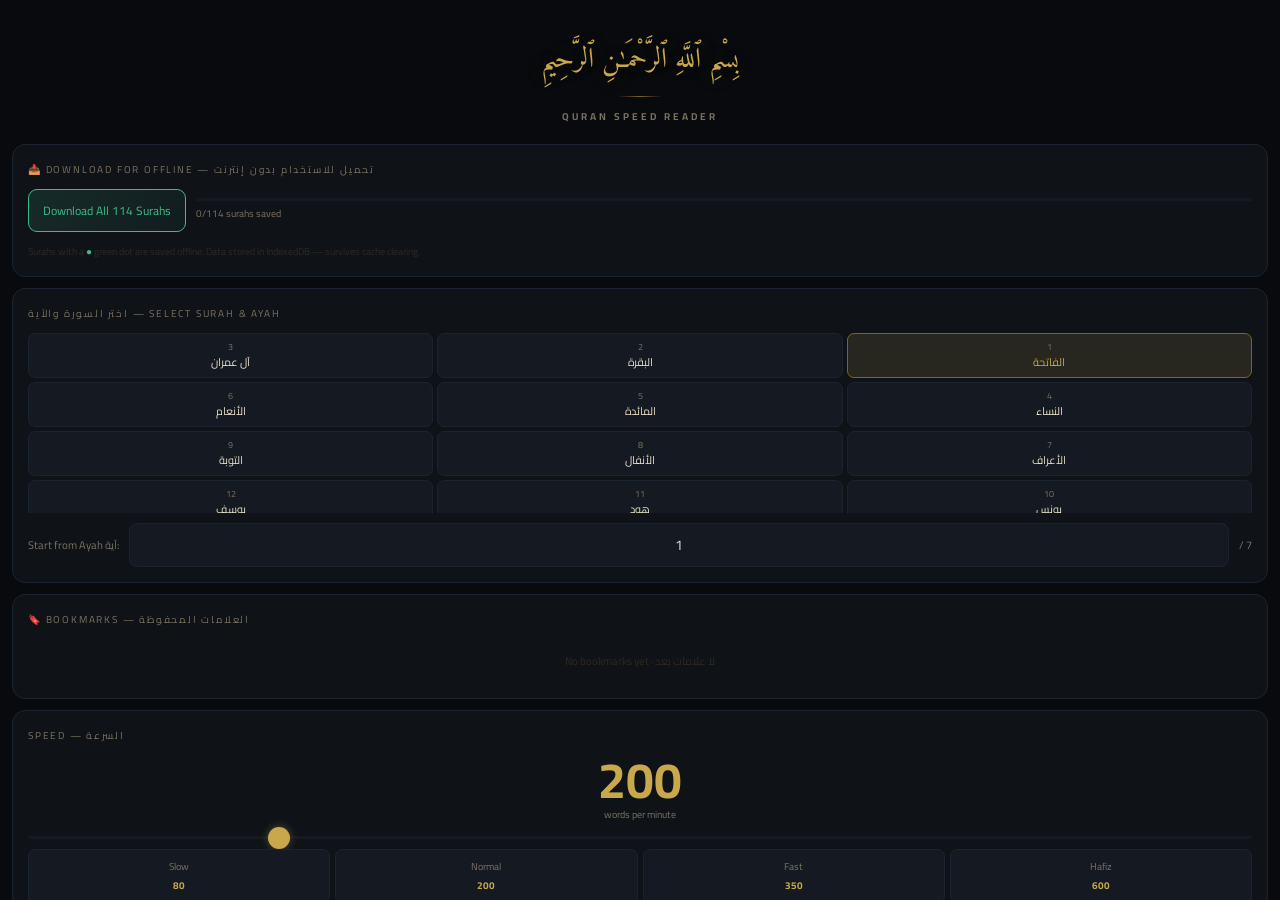
<file: index.html>
<!DOCTYPE html>
<html lang="ar" dir="rtl">
<head>
<meta charset="UTF-8">
<meta name="viewport" content="width=device-width, initial-scale=1.0, maximum-scale=1.0, user-scalable=no">
<meta name="theme-color" content="#080a0d">
<meta name="apple-mobile-web-app-capable" content="yes">
<meta name="apple-mobile-web-app-status-bar-style" content="black-translucent">
<meta name="apple-mobile-web-app-title" content="QuranReader">
<title>قارئ القرآن السريع</title>
<link rel="manifest" href="./manifest.json">
<link rel="apple-touch-icon" href="./icons/icon-192.png">
<link rel="preconnect" href="https://fonts.googleapis.com">
<link href="https://fonts.googleapis.com/css2?family=Amiri:wght@400;700&family=Cairo:wght@300;400;600&display=swap" rel="stylesheet">
<link rel="stylesheet" href="./css/style.css">
</head>
<body>

<!-- ══════════════════════════════════════
     SETUP SCREEN
══════════════════════════════════════ -->
<div class="screen" id="setupScreen">

  <div class="hdr">
    <div class="bismillah">بِسْمِ ٱللَّهِ ٱلرَّحْمَـٰنِ ٱلرَّحِيمِ</div>
    <div class="hdr-div"></div>
    <h1>Quran Speed Reader</h1>
  </div>

  <!-- ── Download for Offline ── -->
  <div class="card">
    <div class="clbl">📥 Download for Offline — تحميل للاستخدام بدون إنترنت</div>
    <div class="dl-row">
      <button class="dl-btn" id="downloadAllBtn" onclick="downloadAll()">
        Download All 114 Surahs
      </button>
      <div class="dl-progress">
        <div class="dl-bar-outer">
          <div class="dl-bar-inner" id="downloadProgressBar"></div>
        </div>
        <div class="dl-text" id="downloadProgressText">0/114 surahs saved</div>
      </div>
    </div>
    <div style="font-size:10px;color:var(--text-muted);direction:ltr">
      Surahs with a <span style="color:var(--green)">●</span> green dot are saved offline. Data stored in IndexedDB — survives cache clearing.
    </div>
  </div>

  <!-- ── Surah + Ayah ── -->
  <div class="card">
    <div class="clbl">اختر السورة والآية — Select Surah & Ayah</div>
    <div class="surah-grid" id="surahGrid"></div>
    <div class="ayah-row">
      <label>Start from Ayah آية:</label>
      <input type="number" id="ayahInput" value="1" min="1" max="7"
        oninput="onAyahInput(this.value)">
      <span id="ayahMax">/ 7</span>
    </div>
  </div>

  <!-- ── Bookmarks ── -->
  <div class="card">
    <div class="clbl">🔖 Bookmarks — العلامات المحفوظة</div>
    <div class="bm-list" id="bmList"></div>
  </div>

  <!-- ── Speed ── -->
  <div class="card">
    <div class="clbl">Speed — السرعة</div>
    <div class="spd-num" id="spdNum">200</div>
    <div class="spd-unit">words per minute</div>
    <input type="range" id="spdSlider" min="50" max="800" value="200" step="10"
      oninput="onSpdSlider(this.value)">
    <div class="presets">
      <button class="pbtn" onclick="setSpd(80)">Slow<br><b style="color:var(--gold)">80</b></button>
      <button class="pbtn" onclick="setSpd(200)">Normal<br><b style="color:var(--gold)">200</b></button>
      <button class="pbtn" onclick="setSpd(350)">Fast<br><b style="color:var(--gold)">350</b></button>
      <button class="pbtn" onclick="setSpd(600)">Hafiz<br><b style="color:var(--gold)">600</b></button>
    </div>
  </div>

  <!-- ── Khatmah ── -->
  <div class="kbox">
    <div class="klbl">Khatmah Estimate — وقت الختمة</div>
    <div id="kTime">—</div>
    <div id="kSub">at 200 wpm</div>
  </div>

  <!-- ── Display Settings ── -->
  <div class="card">
    <div class="clbl">Display Settings — إعدادات العرض</div>
    <div class="srow">
      <label>Center size</label>
      <input type="range" id="centerSizeSlider" min="32" max="90" value="58" step="2" oninput="onCenterSize(this.value)">
      <span id="centerSizeVal">58px</span>
    </div>
    <div class="srow">
      <label>Side opacity</label>
      <input type="range" id="sideOpacitySlider" min="10" max="80" value="38" step="2" oninput="onSideOpacity(this.value)">
      <span id="sideOpacityVal">38%</span>
    </div>
    <div class="srow">
      <label>Side size −</label>
      <input type="range" id="sideSizeDiffSlider" min="0" max="18" value="4" step="1" oninput="onSideSizeDiff(this.value)">
      <span id="sideSizeDiffVal">4px</span>
    </div>
    <div class="srow">
      <label>Tajweed delay</label>
      <input type="range" id="tajweedSlider" min="0" max="600" value="120" step="10" oninput="onTajweedDelay(this.value)">
      <span id="tajweedVal">120ms</span>
    </div>

    <!-- Tajweed colour legend -->
    <div style="margin-top:12px;font-size:10px;color:var(--text-dim);direction:ltr;margin-bottom:5px">Tajweed colour guide:</div>
    <div class="tj-legend">
      <div class="tj-item"><div class="tj-dot" style="background:#537FFF"></div>Madd</div>
      <div class="tj-item"><div class="tj-dot" style="background:#FF7E1E"></div>Ghunnah</div>
      <div class="tj-item"><div class="tj-dot" style="background:#9400D3"></div>Ikhfa</div>
      <div class="tj-item"><div class="tj-dot" style="background:#DD6600"></div>Qalqalah</div>
      <div class="tj-item"><div class="tj-dot" style="background:#FF0080"></div>Iqlab</div>
      <div class="tj-item"><div class="tj-dot" style="background:#9c9c9c"></div>Wasl / Lam</div>
      <div class="tj-item"><div class="tj-dot" style="background:#008000"></div>Idghaam</div>
    </div>
  </div>

  <!-- ── Eye Tracking ── -->
  <div class="card">
    <div class="trow">
      <div>
        <div class="tlbl">👁 Eye Tracking — تتبع العين</div>
        <div class="tsub">Pauses when you look away · يتوقف عند النظر بعيداً</div>
      </div>
      <label class="tog">
        <input type="checkbox" id="eyeToggle" checked onchange="onEyeToggle(this.checked)">
        <span class="ttrack"></span>
      </label>
    </div>
  </div>

  <button class="startbtn" id="startBtn" onclick="startReading()">ابدأ القراءة ▶</button>
</div>


<!-- ══════════════════════════════════════
     READER SCREEN
══════════════════════════════════════ -->
<div class="screen hidden" id="readerScreen">

  <!-- Top bar -->
  <div class="rbar">
    <div class="iconbtn" onclick="goBack()">←</div>
    <div class="rinfo">
      <div class="rsname" id="rSurahName">—</div>
      <div class="rvinfo" id="rInfo">—</div>
    </div>
    <div class="iconbtn" id="bmBtn" onclick="addBookmark()">🔖</div>
    <div class="iconbtn" id="eyeIco">👁</div>
  </div>

  <!-- Progress -->
  <div class="pbar-o"><div class="pbar-i" id="pbar" style="width:0%"></div></div>

  <!-- Word stage -->
  <div class="stage" id="stage"
    ontouchstart="onHoldStart(event)" ontouchend="onHoldEnd(event)"
    onmousedown="onHoldStart(event)" onmouseup="onHoldEnd(event)" onmouseleave="onHoldEnd(event)">

    <!-- Top focus line -->
    <svg class="focus-svg" viewBox="0 0 400 30" preserveAspectRatio="xMidYMid meet">
      <defs>
        <linearGradient id="fgTop" x1="0%" y1="0%" x2="100%" y2="0%">
          <stop offset="0%"   stop-color="transparent"/>
          <stop offset="38%"  stop-color="#7a6330" stop-opacity=".45"/>
          <stop offset="50%"  stop-color="#c9a84c" stop-opacity=".85"/>
          <stop offset="62%"  stop-color="#7a6330" stop-opacity=".45"/>
          <stop offset="100%" stop-color="transparent"/>
        </linearGradient>
      </defs>
      <!-- Main horizontal line -->
      <line x1="0" y1="22" x2="400" y2="22" stroke="url(#fgTop)" stroke-width="1"/>
      <!-- Center pointer (chevron pointing down toward words) -->
      <polyline points="188,22 200,8 212,22" fill="none" stroke="#c9a84c" stroke-width="1.3" stroke-linejoin="round" opacity=".65"/>
      <circle cx="200" cy="5" r="2.5" fill="#c9a84c" opacity=".5"/>
    </svg>

    <!-- Word rail: 3 columns — past | CENTER | next -->
    <div class="word-rail" id="wordRail">
      <div class="word-rail-past" id="railPast"></div>
      <div class="word-rail-center" id="railCenter"></div>
      <div class="word-rail-next" id="railNext"></div>
    </div>

    <!-- Bottom focus line -->
    <svg class="focus-svg" viewBox="0 0 400 30" preserveAspectRatio="xMidYMid meet">
      <defs>
        <linearGradient id="fgBot" x1="0%" y1="0%" x2="100%" y2="0%">
          <stop offset="0%"   stop-color="transparent"/>
          <stop offset="38%"  stop-color="#7a6330" stop-opacity=".45"/>
          <stop offset="50%"  stop-color="#c9a84c" stop-opacity=".85"/>
          <stop offset="62%"  stop-color="#7a6330" stop-opacity=".45"/>
          <stop offset="100%" stop-color="transparent"/>
        </linearGradient>
      </defs>
      <line x1="0" y1="8" x2="400" y2="8" stroke="url(#fgBot)" stroke-width="1"/>
      <polyline points="188,8 200,22 212,8" fill="none" stroke="#c9a84c" stroke-width="1.3" stroke-linejoin="round" opacity=".65"/>
      <circle cx="200" cy="25" r="2.5" fill="#c9a84c" opacity=".5"/>
    </svg>

    <!-- Pause overlay -->
    <div class="poverlay" id="poverlay">
      <div class="pico" id="pIco">⏸</div>
      <div class="ptxt" id="pTxt">متوقف مؤقتاً</div>
      <div class="psub" id="pSub">اضغط ▶ للمتابعة</div>
    </div>

    <div class="hold-hint">hold center to freeze · اضغط مطولاً لتجميد</div>
  </div>

  <!-- Controls -->
  <div class="cbar">
    <button class="playbtn" id="playBtn" onclick="togglePlay()">⏸</button>
    <div class="crow">
      <span class="smlbl">wpm</span>
      <input type="range" id="miniSlider" min="50" max="800" value="200" step="10"
        oninput="onMiniSpd(this.value)">
      <span id="miniVal">200</span>
    </div>
  </div>
</div>


<!-- ══════════════════════════════════════
     DONE SCREEN
══════════════════════════════════════ -->
<div class="screen hidden" id="doneScreen">
  <div class="dico">🌙</div>
  <div class="dtitle">أحسنت!</div>
  <div class="dsub" id="doneMsg">Completed reading</div>
  <button class="dbtn" onclick="goBack()">العودة للقائمة</button>
</div>


<!-- Hidden camera elements -->
<video id="eyeVid" playsinline muted autoplay></video>
<canvas id="eyeCvs"></canvas>

<!-- Toast notification -->
<div id="toast"></div>

<!-- Scripts — order matters -->
<script src="./js/db.js"></script>
<script src="./js/eye.js"></script>
<script src="./js/app.js"></script>
<script>
  // Boot after DOM + scripts loaded
  document.addEventListener('DOMContentLoaded', boot);
</script>
</body>
</html>
</file>
<file: css/style.css>
/* ═══════════════════════════════════════════════════
   style.css — Quran Speed Reader PWA
═══════════════════════════════════════════════════ */
:root {
  --bg: #080a0d;
  --surface: #0f1318;
  --surface2: #151a22;
  --border: #1c2330;
  --gold: #c9a84c;
  --gold-dim: #7a6330;
  --gold-bright: #e8c96a;
  --text: #e8dfc8;
  --text-dim: #7a7060;
  --text-muted: #2e2820;
  --green: #3dba87;
  --red: #e05555;
  --r: 13px;
  --center-size: 58px;
  --side-opacity: 0.38;
  --side-size-diff: 4px;
}

* { box-sizing: border-box; margin: 0; padding: 0; -webkit-tap-highlight-color: transparent; user-select: none; -webkit-user-select: none; }
html, body { height: 100%; overflow: hidden; }
body { background: var(--bg); color: var(--text); font-family: 'Cairo', sans-serif; display: flex; flex-direction: column; }

/* ── SCREENS ── */
.screen { position: absolute; inset: 0; display: flex; flex-direction: column; transition: opacity .3s, transform .3s; overflow-y: auto; overflow-x: hidden; }
.screen.hidden { opacity: 0; pointer-events: none; transform: scale(.97); }

/* ══════════════════════════════════════
   SETUP SCREEN
══════════════════════════════════════ */
#setupScreen { padding-bottom: 56px; }
.hdr { text-align: center; padding: 36px 20px 18px; }
.bismillah { font-family: 'Amiri', serif; font-size: clamp(19px, 5.5vw, 28px); color: var(--gold); line-height: 1.8; text-shadow: 0 0 28px rgba(201,168,76,.22); }
.hdr h1 { font-size: 10px; color: var(--text-dim); letter-spacing: 3px; text-transform: uppercase; direction: ltr; margin-top: 6px; }
.hdr-div { width: 44px; height: 1px; background: linear-gradient(90deg, transparent, var(--gold-dim), transparent); margin: 10px auto; }

.card { margin: 0 12px 11px; background: var(--surface); border: 1px solid var(--border); border-radius: var(--r); padding: 15px; }
.clbl { font-size: 10px; color: var(--text-dim); letter-spacing: 1.8px; text-transform: uppercase; margin-bottom: 10px; direction: ltr; }

/* Surah grid */
.surah-grid { display: grid; grid-template-columns: repeat(3, 1fr); gap: 4px; max-height: 180px; overflow-y: auto; margin-bottom: 10px; }
.sgbtn { background: var(--surface2); border: 1px solid var(--border); border-radius: 7px; padding: 7px 4px; color: var(--text); font-family: 'Cairo', sans-serif; font-size: 11px; cursor: pointer; text-align: center; line-height: 1.4; transition: border-color .12s, background .12s, color .12s; position: relative; }
.sgbtn.sel { background: rgba(201,168,76,.13); border-color: var(--gold-dim); color: var(--gold); }
/* Green dot = downloaded (offline available) */
.sgbtn.downloaded::after { content: ''; position: absolute; top: 3px; left: 4px; width: 5px; height: 5px; border-radius: 50%; background: var(--green); opacity: .7; }
.sgbtn .n { display: block; font-size: 9px; color: var(--text-dim); margin-bottom: 1px; }

/* Ayah row */
.ayah-row { display: flex; align-items: center; gap: 10px; direction: ltr; margin-top: 8px; }
.ayah-row label { font-size: 11px; color: var(--text-dim); white-space: nowrap; }
#ayahInput { flex: 1; background: var(--surface2); border: 1px solid var(--border); border-radius: 8px; color: var(--text); font-family: 'Cairo', sans-serif; font-size: 14px; padding: 8px 10px; outline: none; text-align: center; -moz-appearance: textfield; }
#ayahInput::-webkit-inner-spin-button, #ayahInput::-webkit-outer-spin-button { -webkit-appearance: none; }
#ayahInput:focus { border-color: var(--gold-dim); }
#ayahMax { font-size: 11px; color: var(--text-dim); }

/* Download section */
.dl-row { display: flex; align-items: center; gap: 10px; direction: ltr; margin-bottom: 10px; }
.dl-btn { background: linear-gradient(135deg, rgba(61,186,135,.15), rgba(61,186,135,.05)); border: 1px solid var(--green); border-radius: 9px; color: var(--green); font-family: 'Cairo', sans-serif; font-size: 12px; padding: 9px 14px; cursor: pointer; flex-shrink: 0; transition: all .15s; }
.dl-btn:active { transform: scale(.97); }
.dl-btn:disabled { opacity: .5; cursor: default; }
.dl-progress { flex: 1; }
.dl-bar-outer { height: 3px; background: var(--surface2); border-radius: 2px; margin-bottom: 3px; }
.dl-bar-inner { height: 100%; background: var(--green); border-radius: 2px; width: 0%; transition: width .3s; }
.dl-text { font-size: 10px; color: var(--text-dim); direction: ltr; }

/* Bookmarks */
.bm-list { display: flex; flex-direction: column; gap: 5px; max-height: 140px; overflow-y: auto; }
.bm-item { display: flex; align-items: center; gap: 8px; background: var(--surface2); border: 1px solid var(--border); border-radius: 9px; padding: 9px 11px; cursor: pointer; transition: border-color .12s; direction: ltr; }
.bm-item:hover { border-color: var(--gold-dim); }
.bm-go { flex: 1; text-align: right; direction: rtl; }
.bm-name { font-family: 'Amiri', serif; font-size: 14px; color: var(--gold); }
.bm-pos { font-size: 10px; color: var(--text-dim); margin-top: 1px; }
.bm-del { background: none; border: none; color: var(--text-muted); font-size: 15px; cursor: pointer; padding: 0 2px; flex-shrink: 0; line-height: 1; }
.bm-del:hover { color: var(--red); }
.bm-empty { font-size: 11px; color: var(--text-muted); text-align: center; padding: 12px; direction: ltr; }

/* Speed */
.spd-num { font-size: clamp(34px, 10vw, 50px); font-weight: 700; color: var(--gold); line-height: 1; direction: ltr; text-align: center; }
.spd-unit { font-size: 10px; color: var(--text-dim); direction: ltr; text-align: center; margin-bottom: 12px; }
input[type=range] { -webkit-appearance: none; appearance: none; width: 100%; height: 3px; border-radius: 2px; background: var(--surface2); outline: none; direction: ltr; display: block; }
input[type=range]::-webkit-slider-thumb { -webkit-appearance: none; width: 22px; height: 22px; border-radius: 50%; background: var(--gold); cursor: pointer; box-shadow: 0 0 9px rgba(201,168,76,.38); }
.presets { display: flex; gap: 5px; margin-top: 10px; direction: ltr; }
.pbtn { flex: 1; background: var(--surface2); border: 1px solid var(--border); border-radius: 7px; padding: 7px 2px; color: var(--text-dim); font-family: 'Cairo', sans-serif; font-size: 10px; cursor: pointer; text-align: center; transition: border-color .12s; }
.pbtn:active { border-color: var(--gold-dim); color: var(--gold); }

/* Khatmah */
.kbox { margin: 0 12px 11px; background: linear-gradient(135deg, rgba(201,168,76,.07), rgba(201,168,76,.02)); border: 1px solid var(--gold-dim); border-radius: var(--r); padding: 15px; text-align: center; }
.klbl { font-size: 10px; color: var(--text-dim); letter-spacing: 1px; text-transform: uppercase; direction: ltr; margin-bottom: 4px; }
#kTime { font-size: clamp(20px, 5.5vw, 28px); font-weight: 700; color: var(--gold); direction: ltr; }
#kSub { font-size: 10px; color: var(--text-dim); margin-top: 2px; }

/* Toggle */
.trow { display: flex; align-items: center; justify-content: space-between; direction: ltr; padding: 2px 0; }
.tlbl { font-size: 13px; color: var(--text); }
.tsub { font-size: 10px; color: var(--text-dim); margin-top: 1px; }
.tog { position: relative; width: 46px; height: 25px; flex-shrink: 0; }
.tog input { opacity: 0; width: 0; height: 0; }
.ttrack { position: absolute; inset: 0; background: var(--surface2); border: 1px solid var(--border); border-radius: 13px; cursor: pointer; transition: .22s; }
.ttrack::after { content: ''; position: absolute; left: 3px; top: 3px; width: 17px; height: 17px; border-radius: 50%; background: var(--text-dim); transition: .22s; }
.tog input:checked + .ttrack { background: rgba(61,186,135,.2); border-color: var(--green); }
.tog input:checked + .ttrack::after { transform: translateX(21px); background: var(--green); }

/* Settings sliders */
.srow { display: flex; align-items: center; gap: 10px; direction: ltr; margin-top: 9px; }
.srow label { font-size: 10px; color: var(--text-dim); min-width: 72px; }
.srow input { flex: 1; }
.srow span { font-size: 11px; color: var(--gold); min-width: 36px; text-align: right; }

/* Tajweed legend */
.tj-legend { display: flex; flex-wrap: wrap; gap: 6px 10px; margin-top: 10px; direction: ltr; }
.tj-item { display: flex; align-items: center; gap: 4px; font-size: 10px; color: var(--text-dim); }
.tj-dot { width: 8px; height: 8px; border-radius: 50%; flex-shrink: 0; }

/* Start button */
.startbtn { display: block; width: calc(100% - 24px); margin: 4px 12px 0; padding: 16px; background: linear-gradient(135deg, var(--gold), #a87c2a); border: none; border-radius: var(--r); color: #080a0d; font-family: 'Amiri', serif; font-size: 19px; font-weight: 700; cursor: pointer; box-shadow: 0 4px 18px rgba(201,168,76,.2); transition: all .12s; }
.startbtn:active { transform: scale(.98); }
.startbtn:disabled { opacity: .45; cursor: default; transform: none; }

/* ══════════════════════════════════════
   READER SCREEN
══════════════════════════════════════ */
#readerScreen { overflow: hidden; }
.rbar { display: flex; align-items: center; gap: 8px; padding: 10px 12px 8px; border-bottom: 1px solid var(--border); flex-shrink: 0; direction: ltr; }
.iconbtn { width: 34px; height: 34px; background: var(--surface); border: 1px solid var(--border); border-radius: 9px; display: flex; align-items: center; justify-content: center; cursor: pointer; color: var(--text-dim); font-size: 15px; flex-shrink: 0; transition: border-color .12s; }
.iconbtn:active { border-color: var(--gold-dim); }
.iconbtn.on { border-color: var(--green); }
.iconbtn.away { border-color: var(--red); background: rgba(224,85,85,.08); }
.rinfo { text-align: center; flex: 1; }
.rsname { font-family: 'Amiri', serif; font-size: 15px; color: var(--gold); direction: rtl; }
.rvinfo { font-size: 10px; color: var(--text-dim); direction: ltr; margin-top: 1px; }
.pbar-o { height: 2px; background: var(--border); flex-shrink: 0; }
.pbar-i { height: 100%; background: linear-gradient(90deg, var(--gold-dim), var(--gold)); transition: width .25s; }

/* Stage */
.stage { flex: 1; display: flex; flex-direction: column; align-items: center; justify-content: center; padding: 0 10px; position: relative; min-height: 0; touch-action: none; overflow: hidden; }

/* Focus lines SVG */
.focus-svg { width: 100%; max-width: 900px; flex-shrink: 0; pointer-events: none; }

/* ── WORD RAIL — 3-column grid for guaranteed centering ──
   col 1 (1fr): past words  — flex row, words radiate RIGHT from center
   col 2 (auto): CENTER word — always exactly in the middle
   col 3 (1fr): next words  — flex row, words radiate LEFT from center
   Both side columns are equal width so center can never drift.
*/
.word-rail {
  display: grid;
  grid-template-columns: 1fr auto 1fr;
  align-items: center;
  width: 100%;
  overflow: visible;
  flex-shrink: 0;
  padding: 8px 0;
}
.word-rail-past {
  display: flex;
  align-items: center;
  justify-content: flex-end;   /* words stack toward center on right */
  direction: ltr;              /* LTR so closest word is rightmost = nearest center */
  gap: clamp(8px, 2vw, 20px);
  overflow: visible;
  padding-right: clamp(8px, 2vw, 20px);
}
.word-rail-center {
  display: flex;
  align-items: center;
  justify-content: center;
  overflow: visible;
}
.word-rail-next {
  display: flex;
  align-items: center;
  justify-content: flex-start; /* words stack toward center on left */
  direction: rtl;              /* RTL so closest word is leftmost = nearest center */
  gap: clamp(8px, 2vw, 20px);
  overflow: visible;
  padding-left: clamp(8px, 2vw, 20px);
}

/* Base word slot */
.ws {
  font-family: 'Amiri', serif;
  white-space: nowrap;
  flex-shrink: 0;
  overflow: visible;
  line-height: 1.5;
  transition: opacity .15s ease, font-size .18s ease;
  display: inline-block;
  text-align: center;
  color: var(--text);
}
.ws.hidden-slot { display: none; }
.ws.center {
  font-size: var(--center-size);
  opacity: 1;
  text-shadow: 0 0 32px rgba(201,168,76,.1);
}
/* Past words — fade going right */
.ws.past-1 { opacity: var(--side-opacity);                font-size: calc(var(--center-size) - var(--side-size-diff)); }
.ws.past-2 { opacity: calc(var(--side-opacity) * 0.68);   font-size: calc(var(--center-size) - var(--side-size-diff) - 3px); }
.ws.past-3 { opacity: calc(var(--side-opacity) * 0.44);   font-size: calc(var(--center-size) - var(--side-size-diff) - 6px); }
.ws.past-4 { opacity: calc(var(--side-opacity) * 0.24);   font-size: calc(var(--center-size) - var(--side-size-diff) - 9px); }
/* Next/upcoming words — fade going left */
.ws.next-1 { opacity: var(--side-opacity);                font-size: calc(var(--center-size) - var(--side-size-diff)); }
.ws.next-2 { opacity: calc(var(--side-opacity) * 0.68);   font-size: calc(var(--center-size) - var(--side-size-diff) - 3px); }
.ws.next-3 { opacity: calc(var(--side-opacity) * 0.44);   font-size: calc(var(--center-size) - var(--side-size-diff) - 6px); }
.ws.next-4 { opacity: calc(var(--side-opacity) * 0.24);   font-size: calc(var(--center-size) - var(--side-size-diff) - 9px); }

/* Frozen state: all words same size + fully visible */
.stage.frozen .ws,
.stage.frozen .word-rail-center .ws {
  opacity: 1 !important;
  font-size: var(--center-size) !important;
  text-shadow: none;
}

@keyframes wordPop {
  0%   { opacity: 0; transform: scale(.87); }
  65%  { transform: scale(1.04); }
  100% { opacity: 1; transform: scale(1); }
}
.ws.center.pop { animation: wordPop .18s ease-out forwards; }

/* Pause overlay */
.poverlay { position: absolute; inset: 0; background: rgba(8,10,13,.88); display: flex; flex-direction: column; align-items: center; justify-content: center; gap: 8px; opacity: 0; pointer-events: none; transition: opacity .22s; backdrop-filter: blur(4px); z-index: 20; }
.poverlay.show { opacity: 1; pointer-events: auto; }
.pico { font-size: 42px; }
.ptxt { font-size: 15px; color: var(--text-dim); font-weight: 600; direction: rtl; }
.psub { font-size: 11px; color: var(--text-muted); direction: rtl; }

/* Hold hint */
.hold-hint { position: absolute; bottom: 8px; left: 50%; transform: translateX(-50%); font-size: 9px; color: var(--text-muted); direction: ltr; pointer-events: none; white-space: nowrap; letter-spacing: .5px; }

/* Controls */
.cbar { padding: 8px 12px 20px; border-top: 1px solid var(--border); flex-shrink: 0; direction: ltr; }
.playbtn { width: 52px; height: 52px; border-radius: 50%; background: linear-gradient(135deg, var(--gold), #a87c2a); border: none; color: #080a0d; font-size: 20px; cursor: pointer; display: flex; align-items: center; justify-content: center; margin: 0 auto 8px; box-shadow: 0 4px 14px rgba(201,168,76,.26); transition: transform .1s; }
.playbtn:active { transform: scale(.9); }
.crow { display: flex; align-items: center; gap: 8px; }
.smlbl { font-size: 10px; color: var(--text-dim); white-space: nowrap; flex-shrink: 0; }
#miniSlider { flex: 1; }
#miniVal { font-size: 12px; color: var(--gold); font-weight: 700; min-width: 30px; text-align: right; flex-shrink: 0; }

/* ══════════════════════════════════════
   DONE SCREEN
══════════════════════════════════════ */
#doneScreen { align-items: center; justify-content: center; text-align: center; padding: 40px 24px; overflow: hidden; }
.dico { font-size: 60px; margin-bottom: 16px; animation: pk 2s ease infinite; }
@keyframes pk { 0%,100% { transform: scale(1); } 50% { transform: scale(1.06); } }
.dtitle { font-family: 'Amiri', serif; font-size: 26px; color: var(--gold); margin-bottom: 8px; }
.dsub { font-size: 12px; color: var(--text-dim); margin-bottom: 28px; }
.dbtn { background: var(--surface); border: 1px solid var(--gold-dim); border-radius: var(--r); padding: 12px 28px; color: var(--gold); font-family: 'Cairo', sans-serif; font-size: 14px; cursor: pointer; }
.dbtn:active { transform: scale(.97); }

/* ══════════════════════════════════════
   GLOBAL
══════════════════════════════════════ */
#toast { position: fixed; bottom: 78px; left: 50%; transform: translateX(-50%); background: rgba(20,25,34,.97); border: 1px solid var(--border); border-radius: 10px; padding: 9px 16px; font-size: 12px; color: var(--text-dim); direction: ltr; opacity: 0; transition: opacity .25s; pointer-events: none; z-index: 999; white-space: pre-wrap; max-width: 84vw; text-align: center; }
#toast.show { opacity: 1; }
video, canvas { position: fixed; top: -9999px; left: -9999px; width: 1px; height: 1px; opacity: 0; pointer-events: none; }
::-webkit-scrollbar { width: 2px; }
::-webkit-scrollbar-thumb { background: var(--border); border-radius: 2px; }
</file>
